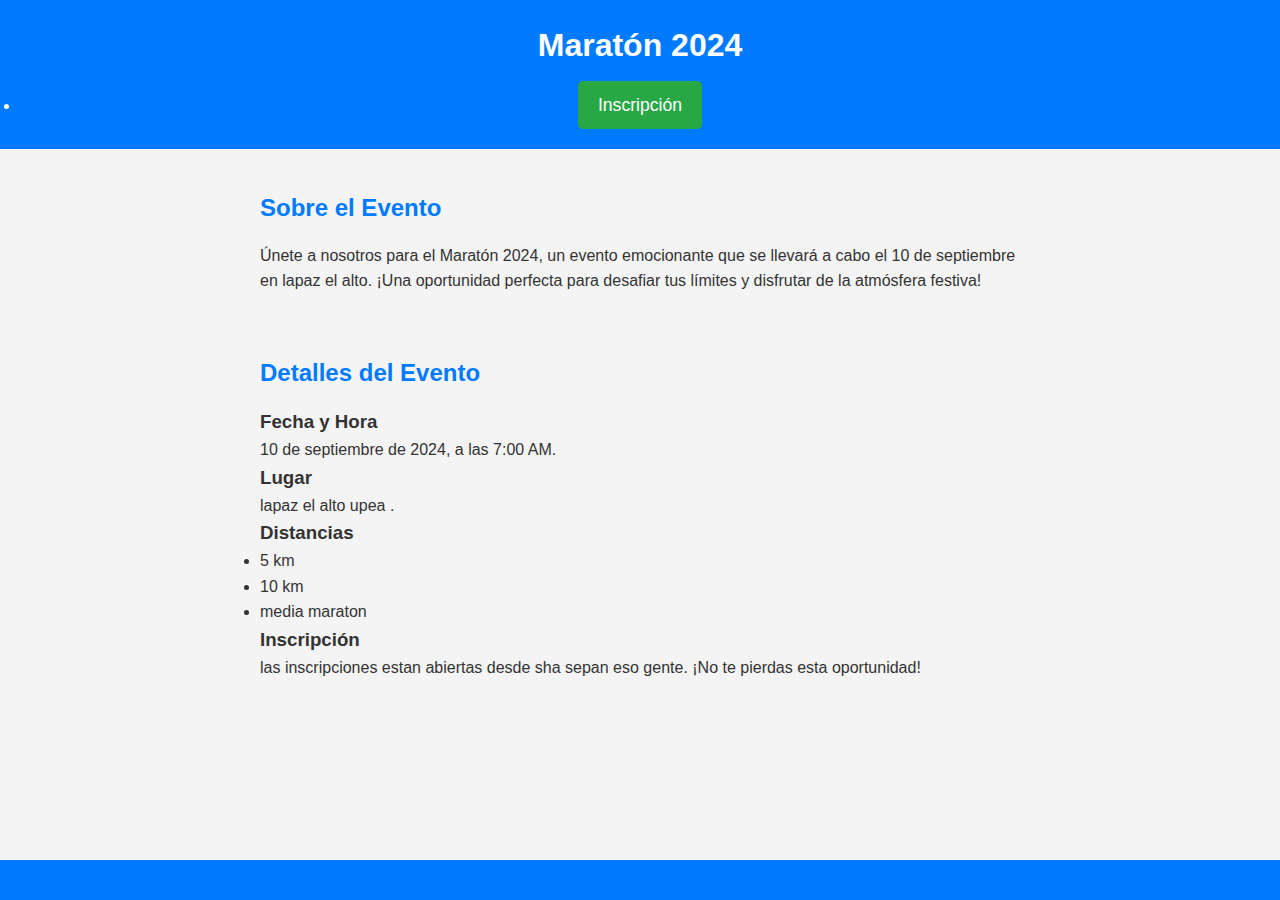
<file: index.html>
<!DOCTYPE html>
<html lang="es">
<head>
    <meta charset="UTF-8">
    <meta name="viewport" content="width=device-width, initial-scale=1.0">
    <title>Maratón 2024</title>
    <link rel="stylesheet" href="styles1.css">
</head>
<body>
    <header>
        <h1>Maratón 2024</h1>
        <nav>
            <ul>
                <li><a href="formulario.html" class="btn">Inscripción</a></li>
            </ul>
        </nav>
    </header>

    <section id="about">
        <h2>Sobre el Evento</h2>
        <p>Únete a nosotros para el Maratón 2024, un evento emocionante que se llevará a cabo el 10 de septiembre en lapaz el alto. ¡Una oportunidad perfecta para desafiar tus límites y disfrutar de la atmósfera festiva!</p>
    </section>

    <section id="details">
        <h2>Detalles del Evento</h2>
        <div class="detail">
            <h3>Fecha y Hora</h3>
            <p>10 de septiembre  de 2024, a las 7:00 AM.</p>
        </div>
        <div class="detail">
            <h3>Lugar</h3>
            <p>lapaz el alto upea .</p>
        </div>
        <div class="detail">
            <h3>Distancias</h3>
            <ul>
                <li>5 km</li>
                <li>10 km</li>
                <li>media maraton</li>
             
            </ul>
        </div>
        <div class="detail">
            <h3>Inscripción</h3>
            <p>las inscripciones estan abiertas desde sha sepan eso gente. ¡No te pierdas esta oportunidad!</p>
        </div>
    </section>

    <footer>
        <!-- Si también quieres un botón en el pie de página, puedes agregarlo aquí -->
    </footer>
</body>
</html>
</file>
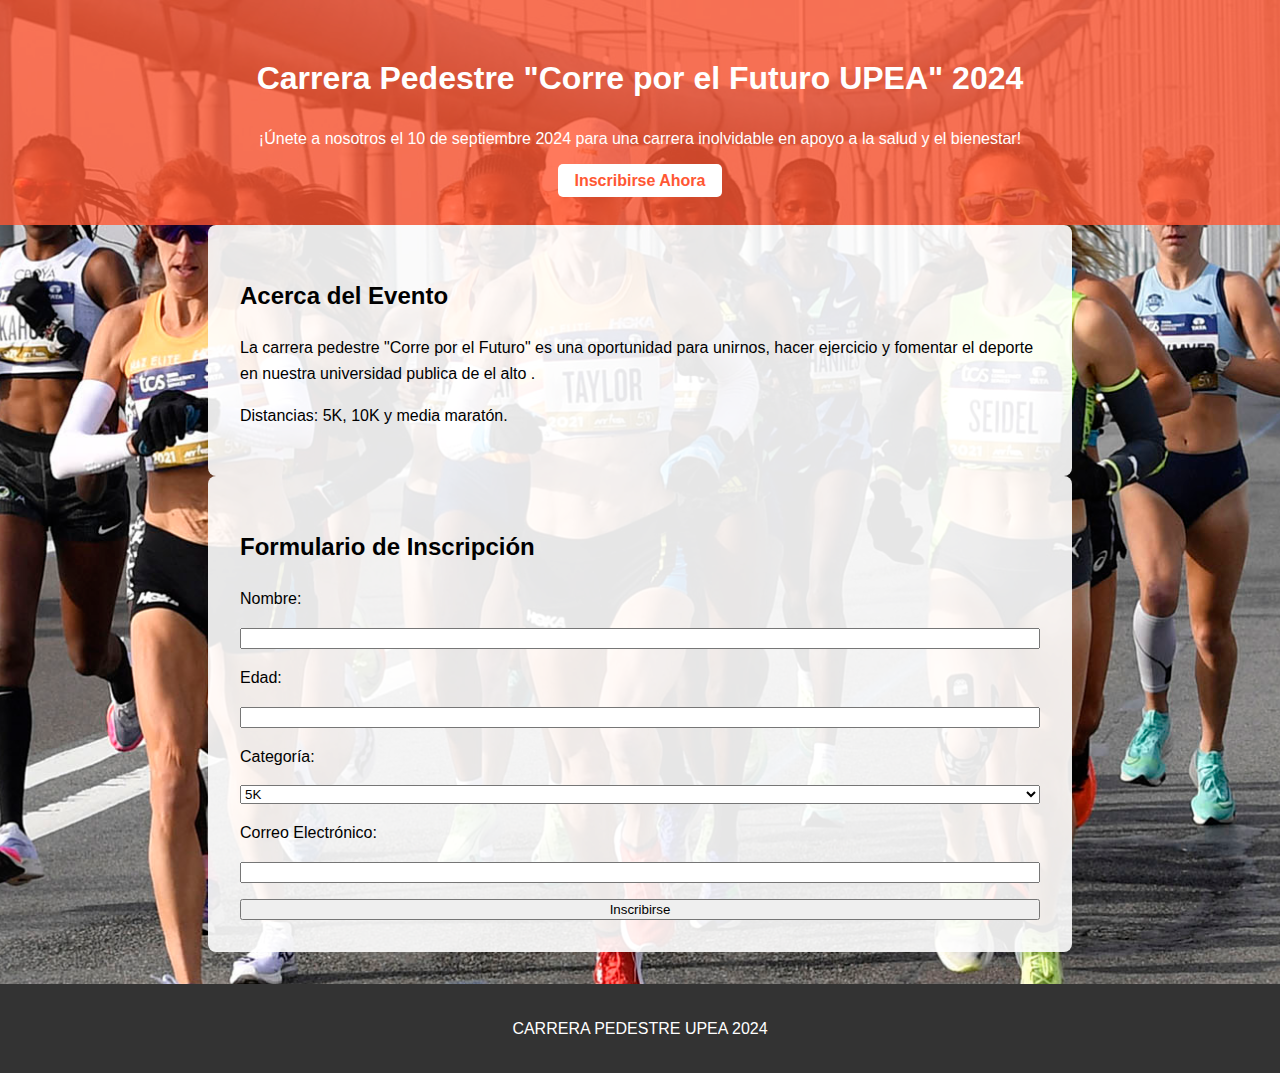
<file: formulario.html>
<!DOCTYPE html>
<html lang="es">
<head>
    <meta charset="UTF-8">
    <meta name="viewport" content="width=device-width, initial-scale=1.0">
    <title>Carrera Pedestre "UPEA" 2024</title>
    <link rel="stylesheet" href="styles.css">
</head>
<body>
    <header>
        <h1>Carrera Pedestre "Corre por el Futuro UPEA" 2024</h1>
        <p>¡Únete a nosotros el 10 de septiembre 2024 para una carrera inolvidable en apoyo a la salud y el bienestar!</p>
        <a href="#inscripcion" class="btn">Inscribirse Ahora</a>
    </header>

    <section id="info-evento">
        <h2>Acerca del Evento</h2>
        <p>La carrera pedestre "Corre por el Futuro" es una oportunidad para unirnos, hacer ejercicio y fomentar el deporte en nuestra universidad publica de el alto .</p>
        <p>Distancias: 5K, 10K y media maratón.</p>
    </section>

    <section id="inscripcion">
        <h2>Formulario de Inscripción</h2>
        <form action="submit.html" method="post">
            <label for="nombre">Nombre:</label>
            <input type="text" id="nombre" name="nombre" required>
            
            <label for="edad">Edad:</label>
            <input type="number" id="edad" name="edad" required>
            
            <label for="categoria">Categoría:</label>
            <select id="categoria" name="categoria">
                <option value="5k">5K</option>
                <option value="10k">10K</option>
                <option value="media-maraton">Media Maratón</option>
            </select>
            
            <label for="email">Correo Electrónico:</label>
            <input type="email" id="email" name="email" required>
            
            <input type="submit" value="Inscribirse">
        </form>
    </section>

    <footer>
        <p>CARRERA PEDESTRE UPEA 2024</p>
    </footer>
</body>
</html>
</file>
<file: styles.css>
body {
    font-family: Arial, sans-serif;
    line-height: 1.6;
    margin: 0;
    padding: 0;
    background-image: url('imagenes/maraton1.jpg'); /* Ruta actualizada a la imagen */
    background-size: cover; /* Hace que la imagen de fondo cubra todo el área del cuerpo */
    background-position: center; /* Centra la imagen de fondo */
    background-repeat: no-repeat; /* Evita que la imagen de fondo se repita */
}

header {
    background-color: rgba(255, 87, 51, 0.8); /* Usamos rgba para añadir transparencia */
    color: white;
    text-align: center;
    padding: 2em 0;
}

header .btn {
    background-color: white;
    color: #ff5733;
    padding: 0.5em 1em;
    text-decoration: none;
    border-radius: 5px;
    font-weight: bold;
}

section {
    padding: 2em;
    margin: 0 auto;
    max-width: 800px;
    background-color: rgba(255, 255, 255, 0.9); /* Fondo blanco con algo de transparencia para mejor legibilidad */
    border-radius: 8px; /* Bordes redondeados */
}

form {
    display: grid;
    grid-template-columns: 1fr;
    gap: 1em;
}

footer {
    background-color: #333;
    color: white;
    text-align: center;
    padding: 1em 0;
    margin-top: 2em;
}
</file>
<file: styles1.css>
/* Reset básico para márgenes y relleno */
* {
    margin: 0;
    padding: 0;
    box-sizing: border-box;
}

body {
    font-family: Arial, sans-serif;
    line-height: 1.6;
    background-color: #f4f4f4;
    color: #333;
}

header {
    background: #007bff;
    color: #fff;
    padding: 20px;
    text-align: center;
}

header h1 {
    margin-bottom: 10px;
}

header p {
    margin-bottom: 20px;
    font-size: 1.2em;
}

header .btn {
    display: inline-block;
    padding: 10px 20px;
    color: #fff;
    background: #28a745;
    text-decoration: none;
    border-radius: 5px;
    font-size: 1.1em;
}

header .btn:hover {
    background: #218838;
}

section {
    padding: 20px;
    margin: 20px auto;
    max-width: 800px;
}

section h2 {
    margin-bottom: 15px;
    color: #007bff;
}

form {
    display: flex;
    flex-direction: column;
}

form label {
    margin-bottom: 5px;
    font-weight: bold;
}

form input, form select {
    padding: 10px;
    margin-bottom: 15px;
    border: 1px solid #ddd;
    border-radius: 5px;
}

form input[type="submit"] {
    background: #007bff;
    color: #fff;
    border: none;
    cursor: pointer;
    font-size: 1.1em;
}

form input[type="submit"]:hover {
    background: #0056b3;
}

footer {
    text-align: center;
    padding: 20px;
    background: #007bff;
    color: #fff;
    position: fixed;
    width: 100%;
    bottom: 0;
}

footer p {
    margin: 0;
}
</file>
